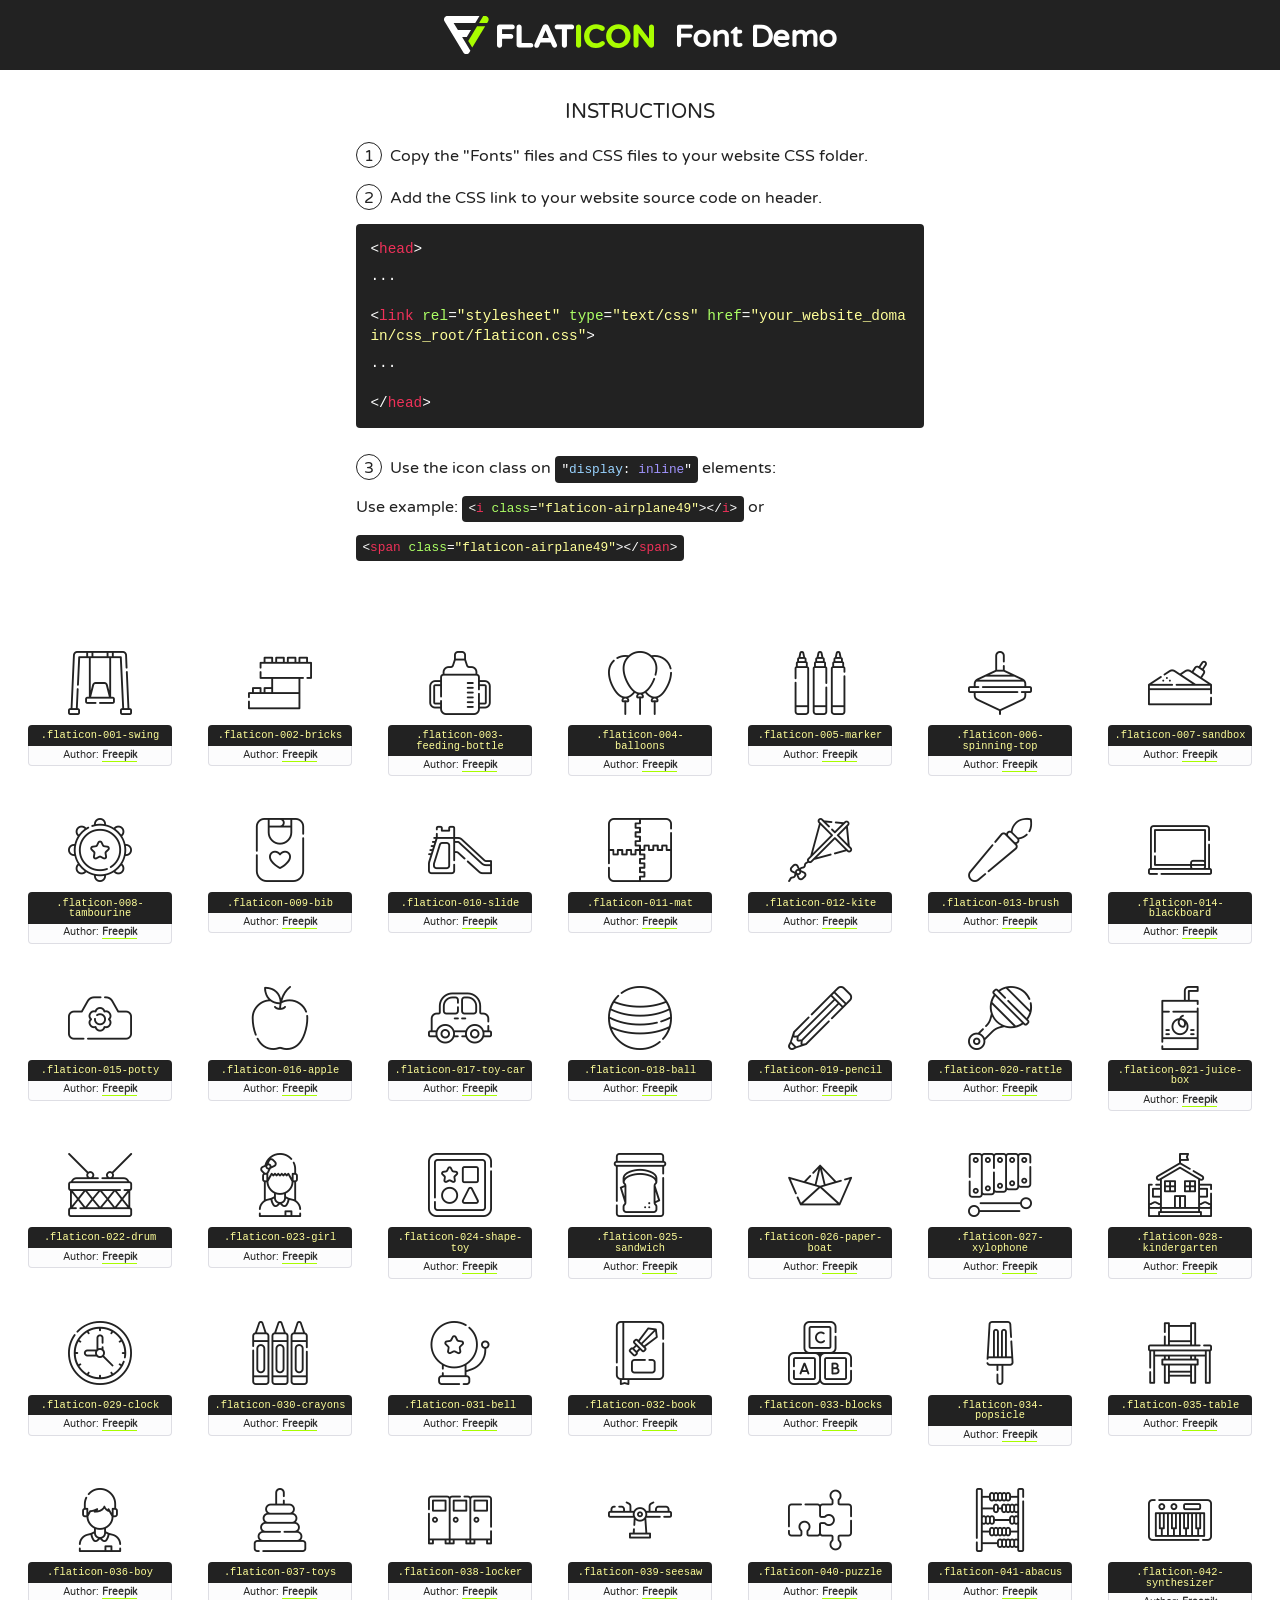
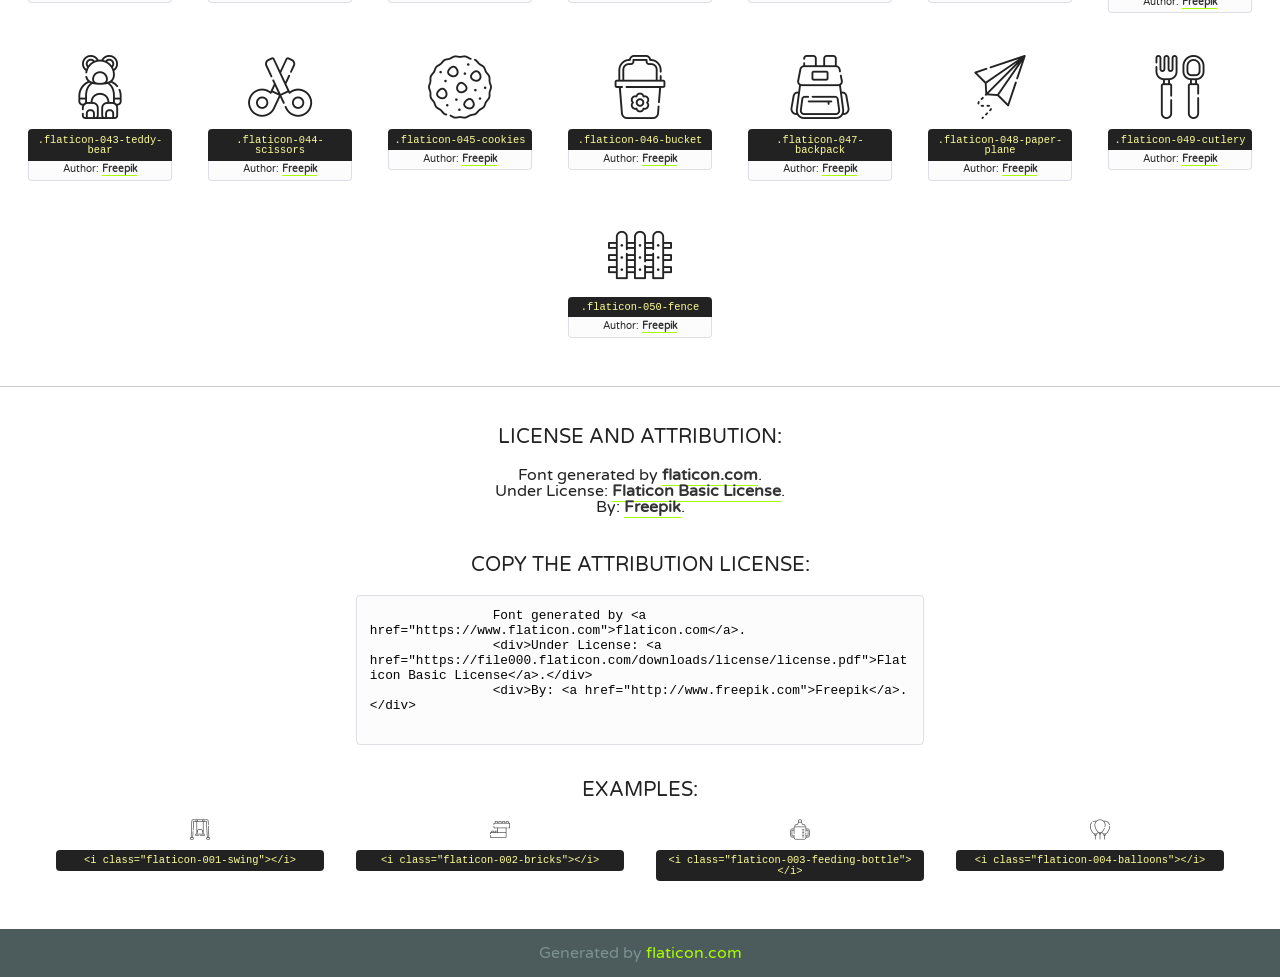
<file: artclub/club/static/club/lib/flaticon/font/flaticon.html>
<!DOCTYPE html>
<!--
  Flaticon icon font: Flaticon
  Creation date: 11/06/2020 07:22
-->
<html>
    <!DOCTYPE html>

    <head>
        <title>Flaticon WebFont</title>
        <link href="http://fonts.googleapis.com/css?family=Varela+Round" rel="stylesheet" type="text/css" />
        <link rel="stylesheet" type="text/css" href="flaticon.css">
        <meta charset="UTF-8">
        <style>
            html, body, div, span, applet, object, iframe,
            h1, h2, h3, h4, h5, h6, p, blockquote, pre,
            a, abbr, acronym, address, big, cite, code,
            del, dfn, em, img, ins, kbd, q, s, samp,
            small, strike, strong, sub, sup, tt, var,
            b, u, i, center,
            dl, dt, dd, ol, ul, li,
            fieldset, form, label, legend,
            table, caption, tbody, tfoot, thead, tr, th, td,
            article, aside, canvas, details, embed,
            figure, figcaption, footer, header, hgroup,
            menu, nav, output, ruby, section, summary,
            time, mark, audio, video {
                margin: 0;
                padding: 0;
                border: 0;
                font-size: 100%;
                font: inherit;
                vertical-align: baseline;
            }
            /* HTML5 display-role reset for older browsers */
            article, aside, details, figcaption, figure,
            footer, header, hgroup, menu, nav, section {
                display: block;
            }
            body {
                line-height: 1;
            }
            ol, ul {
                list-style: none;
            }
            blockquote, q {
                quotes: none;
            }
            blockquote:before, blockquote:after,
            q:before, q:after {
                content: '';
                content: none;
            }
            table {
                border-collapse: collapse;
                border-spacing: 0;
            }
            body {
                font-family: 'Varela Round', Helvetica, Arial, sans-serif;
                font-size: 16px;
                color: #222;
            }
            a {
                color: #333;
                border-bottom: 1px solid #a9fd00;
                font-weight: bold;
                text-decoration: none;
            }
            * {
                -moz-box-sizing: border-box;
                -webkit-box-sizing: border-box;
                box-sizing: border-box;
                margin: 0;
                padding: 0;
            }
            [class^="flaticon-"]:before, [class*=" flaticon-"]:before, [class^="flaticon-"]:after, [class*=" flaticon-"]:after {
                font-family: Flaticon;
                font-size: 30px;
                font-style: normal;
                margin-left: 20px;
                color: #333;
            }
            .wrapper {
                max-width: 600px;
                margin: auto;
                padding: 0 1em;
            }
            .title {
                font-size: 1.25em;
                text-align: center;
                margin-bottom: 1em;
                text-transform: uppercase;
            }
            header {
                text-align: center;
                background-color: #222;
                color: #fff;
                padding: 1em;
            }
            header .logo {
                width: 210px;
                height: 38px;
                display: inline-block;
                vertical-align: middle;
                margin-right: 1em;
                border: none;
            }
            header strong {
                font-size: 1.95em;
                font-weight: bold;
                vertical-align: middle;
                margin-top: 5px;
                display: inline-block;
            }
            .demo {
                margin: 2em auto;
                line-height: 1.25em;
            }
            .demo ul li {
                margin-bottom: 1em;
            }
            .demo ul li .num {
                color: #222;
                border-radius: 20px;
                display: inline-block;
                width: 26px;
                padding: 3px;
                height: 26px;
                text-align: center;
                margin-right: 0.5em;
                border: 1px solid #222;
            }
            .demo ul li code {
                background-color: #222;
                border-radius: 4px;
                padding: 0.25em 0.5em;
                display: inline-block;
                color: #fff;
                font-family: Consolas,Monaco,Lucida Console,Liberation Mono,DejaVu Sans Mono,Bitstream Vera Sans Mono,Courier New, monospace;
                font-weight: lighter;
                margin-top: 1em;
                font-size: 0.8em;
                word-break: break-all;
            }
            .demo ul li code.big {
                padding: 1em;
                font-size: 0.9em;
            }
            .demo ul li code .red {
                color: #EF3159;
            }
            .demo ul li code .green {
                color: #ACFF65;
            }
            .demo ul li code .yellow {
                color: #FFFF99;
            }
            .demo ul li code .blue {
                color: #99D3FF;
            }
            .demo ul li code .purple {
                color: #A295FF;
            }
            .demo ul li code .dots {
                margin-top: 0.5em;
                display: block;
            }
            #glyphs {
                border-bottom: 1px solid #ccc;
                padding: 2em 0;
                text-align: center;
            }
            .glyph {
                display: inline-block;
                width: 9em;
                margin: 1em;
                text-align: center;
                vertical-align: top;
                background: #FFF;
            }
            .glyph .glyph-icon {
                padding: 10px;
                display: block;
                font-family:"Flaticon";
                font-size: 64px;
                line-height: 1;
            }
            .glyph .glyph-icon:before {
                font-size: 64px;
                color: #222;
                margin-left: 0;
            }
            .class-name {
                font-size: 0.65em;
                background-color: #222;
                color: #fff;
                border-radius: 4px 4px 0 0;
                padding: 0.5em;
                color: #FFFF99;
                font-family: Consolas,Monaco,Lucida Console,Liberation Mono,DejaVu Sans Mono,Bitstream Vera Sans Mono,Courier New, monospace;
            }
            .author-name {
                font-size: 0.6em;
                background-color: #fcfcfd;
                border: 1px solid #DEDEE4;
                border-top: 0;
                border-radius: 0 0 4px 4px;
                padding: 0.5em;
            }
            .class-name:last-child {
                font-size: 10px;
                color:#888;
            }
            .class-name:last-child a {
                font-size: 10px;
                color:#555;
            }
            .class-name:last-child a:hover {
                color:#a9fd00;
            }
            .glyph > input {
                display: block;
                width: 100px;
                margin: 5px auto;
                text-align: center;
                font-size: 12px;
                cursor: text;
            }
            .glyph > input.icon-input {
                font-family:"Flaticon";
                font-size: 16px;
                margin-bottom: 10px;
            }
            .attribution .title {
                margin-top: 2em;
            }
            .attribution textarea {
                background-color: #fcfcfd;
                padding: 1em;
                border: none;
                box-shadow: none;
                border: 1px solid #DEDEE4;
                border-radius: 4px;
                resize: none;
                width: 100%;
                height: 150px;
                font-size: 0.8em;
                font-family: Consolas,Monaco,Lucida Console,Liberation Mono,DejaVu Sans Mono,Bitstream Vera Sans Mono,Courier New, monospace;
                -webkit-appearance: none;
            }
            .iconsuse {
                margin: 2em auto;
                text-align: center;
                max-width: 1200px;
            }
            .iconsuse:after {
                content: '';
                display: table;
                clear: both;
            }
            .iconsuse .image {
                float: left;
                width: 25%;
                padding: 0 1em;
            }
            .iconsuse .image p {
                margin-bottom: 1em;
            }
            .iconsuse .image span {
                display: block;
                font-size: 0.65em;
                background-color: #222;
                color: #fff;
                border-radius: 4px;
                padding: 0.5em;
                color: #FFFF99;
                margin-top: 1em;
                font-family: Consolas,Monaco,Lucida Console,Liberation Mono,DejaVu Sans Mono,Bitstream Vera Sans Mono,Courier New, monospace;
            }
            #footer {
                text-align: center;
                background-color: #4C5B5C;
                color: #7c9192;
                padding: 1em;
            }
            #footer a {
                border: none;
                color: #a9fd00;
                font-weight: normal;
            }
            @media (max-width: 960px) {
                .iconsuse .image {
                    width: 50%;
                }
            }
            @media (max-width: 560px) {
                .iconsuse .image {
                    width: 100%;
                }
            }
            .attrDiv {

            }
        </style>
        <link rel="stylesheet" href="flaticon.css">
    </head>

    <body class="characters-off">
        <header>
            <a href="https://www.flaticon.com" target="_blank" class="logo">
                <svg version="1.1" xmlns="http://www.w3.org/2000/svg" xmlns:xlink="http://www.w3.org/1999/xlink" xmlns:a="http://ns.adobe.com/AdobeSVGViewerExtensions/3.0/" viewBox="0 0 560.875 102.036" enable-background="new 0 0 560.875 102.036" xml:space="preserve">
                        <defs>
                        </defs>
                        <g>
                            <g class="letters">
                                <path fill="#ffffff" d="M141.596,29.675c0-3.777,2.985-6.767,6.764-6.767h34.438c3.426,0,6.15,2.728,6.15,6.15
                                c0,3.43-2.724,6.149-6.15,6.149h-27.674v13.091h23.719c3.429,0,6.151,2.724,6.151,6.15c0,3.43-2.723,6.149-6.151,6.149h-23.719
                                v17.574c0,3.773-2.986,6.761-6.764,6.761c-3.779,0-6.764-2.989-6.764-6.761V29.675z"></path>
                                <path fill="#ffffff" d="M193.844,29.149c0-3.781,2.985-6.767,6.764-6.767c3.776,0,6.763,2.985,6.763,6.767v42.957h25.039
                                c3.426,0,6.149,2.726,6.149,6.153c0,3.425-2.723,6.15-6.149,6.15h-31.802c-3.779,0-6.764-2.986-6.764-6.768V29.149z"></path>
                                <path fill="#ffffff" d="M241.891,75.71l21.438-48.407c1.492-3.341,4.215-5.357,7.906-5.357h0.792
                                c3.686,0,6.323,2.017,7.815,5.357l21.439,48.407c0.436,0.967,0.701,1.845,0.701,2.723c0,3.602-2.809,6.501-6.414,6.501
                                c-3.161,0-5.269-1.845-6.499-4.655l-4.132-9.661h-27.059l-4.301,10.102c-1.144,2.631-3.426,4.214-6.237,4.214
                                c-3.517,0-6.24-2.81-6.24-6.325C241.1,77.64,241.451,76.677,241.891,75.71z M279.932,58.666l-8.521-20.297l-8.526,20.297H279.932
                                z"></path>
                                <path fill="#ffffff" d="M314.864,35.387H301.86c-3.429,0-6.239-2.813-6.239-6.238c0-3.429,2.811-6.24,6.239-6.24h39.533
                                c3.426,0,6.237,2.811,6.237,6.24c0,3.425-2.811,6.238-6.237,6.238h-13.001v42.785c0,3.773-2.99,6.761-6.764,6.761
                                c-3.779,0-6.764-2.989-6.764-6.761V35.387z"></path>
                                <path fill="#A9FD00" d="M352.615,29.149c0-3.781,2.985-6.767,6.767-6.767c3.774,0,6.761,2.985,6.761,6.767v49.024
                                c0,3.773-2.987,6.761-6.761,6.761c-3.781,0-6.767-2.989-6.767-6.761V29.149z"></path>
                                <path fill="#A9FD00" d="M374.132,53.836v-0.179c0-17.481,13.178-31.801,32.065-31.801c9.22,0,15.459,2.458,20.557,6.238
                                c1.402,1.054,2.637,2.985,2.637,5.357c0,3.692-2.985,6.59-6.681,6.59c-1.845,0-3.071-0.702-4.044-1.319
                                c-3.776-2.813-7.729-4.393-12.562-4.393c-10.364,0-17.831,8.611-17.831,19.154v0.173c0,10.542,7.291,19.329,17.831,19.329
                                c5.715,0,9.492-1.756,13.359-4.834c1.049-0.874,2.458-1.491,4.039-1.491c3.429,0,6.325,2.813,6.325,6.236
                                c0,2.106-1.056,3.78-2.282,4.834c-5.539,4.834-12.036,7.733-21.878,7.733C387.572,85.464,374.132,71.493,374.132,53.836z"></path>
                                <path fill="#A9FD00" d="M433.009,53.836v-0.179c0-17.481,13.79-31.801,32.766-31.801c18.981,0,32.592,14.143,32.592,31.628v0.173
                                c0,17.483-13.785,31.807-32.769,31.807C446.625,85.464,433.009,71.32,433.009,53.836z M484.224,53.836v-0.179
                                c0-10.539-7.725-19.326-18.626-19.326c-10.893,0-18.449,8.611-18.449,19.154v0.173c0,10.542,7.73,19.329,18.626,19.329
                                C476.676,72.986,484.224,64.378,484.224,53.836z"></path>
                                <path fill="#A9FD00" d="M506.233,29.321c0-3.774,2.99-6.763,6.767-6.763h1.401c3.252,0,5.183,1.583,7.029,3.953l26.093,34.265
                                V29.059c0-3.692,2.99-6.677,6.681-6.677c3.683,0,6.671,2.985,6.671,6.677v48.934c0,3.78-2.987,6.765-6.764,6.765h-0.436
                                c-3.257,0-5.188-1.581-7.034-3.953l-27.056-35.492v32.944c0,3.687-2.985,6.676-6.678,6.676c-3.683,0-6.673-2.989-6.673-6.676
                                V29.321z"></path>
                            </g>
                            <g class="insignia">
                                <path fill="#ffffff" d="M48.372,56.137h12.517l11.156-18.537H37.186L25.688,18.539h57.825L94.668,0H9.271
                                C5.925,0,2.842,1.801,1.198,4.716c-1.644,2.907-1.593,6.482,0.134,9.343l50.38,83.501c1.678,2.781,4.689,4.476,7.938,4.476
                                c3.246,0,6.257-1.695,7.935-4.476l2.898-4.804L48.372,56.137z"></path>
                                <g class="i">
                                    <path fill="#A9FD00" d="M93.575,18.539h0.031v0.004l21.652,0.004l2.705-4.488c1.727-2.861,1.778-6.436,0.133-9.343
                                    C116.454,1.801,113.371,0,110.026,0h-5.294L93.575,18.539z"></path>
                                    <polygon fill="#A9FD00" points="88.291,27.356 64.725,66.486 75.519,84.404 109.942,27.356"></polygon>
                                </g>
                            </g>
                        </g>
                    </svg>
            </a>
            <strong>Font Demo</strong>
        </header>

        <section class="demo wrapper">
            <p class="title">Instructions</p>
            <ul>
                <li>
                    <span class="num">1</span>Copy the "Fonts" files and CSS files to your website CSS folder.
                </li>
                <li>
                    <span class="num">2</span>Add the CSS link to your website source code on header.
                    <code class="big">
                        &lt;<span class="red">head</span>&gt;
                        <br/><span class="dots">...</span>
                        <br/>&lt;<span class="red">link</span> <span class="green">rel</span>=<span class="yellow">"stylesheet"</span> <span class="green">type</span>=<span class="yellow">"text/css"</span> <span class="green">href</span>=<span class="yellow">"your_website_domain/css_root/flaticon.css"</span>&gt;
                        <br/><span class="dots">...</span>
                        <br/>&lt;/<span class="red">head</span>&gt;
                    </code>
                </li>

                <li>
                    <p>
                        <span class="num">3</span>Use the icon class on <code>"<span class="blue">display</span>:<span class="purple"> inline</span>"</code> elements:
                        <br />
                        Use example:
                        <code>
                            &lt;<span class="red">i</span> <span class="green">class</span>=<span class="yellow">&quot;flaticon-airplane49&quot;</span>&gt;&lt;/<span class="red">i</span>&gt;
                        </code> or
                        <code>&lt;<span class="red">span</span> <span class="green">class</span>=<span class="yellow">&quot;flaticon-airplane49&quot;</span>&gt;&lt;/<span class="red">span</span>&gt;</code>
                    </p>
                </li>
            </ul>
        </section>

        <section id="glyphs">
            
            <div class="glyph"><div class="glyph-icon flaticon-001-swing"></div>
                <div class="class-name">.flaticon-001-swing</div>
                <div class="author-name">Author: <a href="http://www.freepik.com" title="Freepik">Freepik</a> </div>
            </div>
            
            <div class="glyph"><div class="glyph-icon flaticon-002-bricks"></div>
                <div class="class-name">.flaticon-002-bricks</div>
                <div class="author-name">Author: <a href="http://www.freepik.com" title="Freepik">Freepik</a> </div>
            </div>
            
            <div class="glyph"><div class="glyph-icon flaticon-003-feeding-bottle"></div>
                <div class="class-name">.flaticon-003-feeding-bottle</div>
                <div class="author-name">Author: <a href="http://www.freepik.com" title="Freepik">Freepik</a> </div>
            </div>
            
            <div class="glyph"><div class="glyph-icon flaticon-004-balloons"></div>
                <div class="class-name">.flaticon-004-balloons</div>
                <div class="author-name">Author: <a href="http://www.freepik.com" title="Freepik">Freepik</a> </div>
            </div>
            
            <div class="glyph"><div class="glyph-icon flaticon-005-marker"></div>
                <div class="class-name">.flaticon-005-marker</div>
                <div class="author-name">Author: <a href="http://www.freepik.com" title="Freepik">Freepik</a> </div>
            </div>
            
            <div class="glyph"><div class="glyph-icon flaticon-006-spinning-top"></div>
                <div class="class-name">.flaticon-006-spinning-top</div>
                <div class="author-name">Author: <a href="http://www.freepik.com" title="Freepik">Freepik</a> </div>
            </div>
            
            <div class="glyph"><div class="glyph-icon flaticon-007-sandbox"></div>
                <div class="class-name">.flaticon-007-sandbox</div>
                <div class="author-name">Author: <a href="http://www.freepik.com" title="Freepik">Freepik</a> </div>
            </div>
            
            <div class="glyph"><div class="glyph-icon flaticon-008-tambourine"></div>
                <div class="class-name">.flaticon-008-tambourine</div>
                <div class="author-name">Author: <a href="http://www.freepik.com" title="Freepik">Freepik</a> </div>
            </div>
            
            <div class="glyph"><div class="glyph-icon flaticon-009-bib"></div>
                <div class="class-name">.flaticon-009-bib</div>
                <div class="author-name">Author: <a href="http://www.freepik.com" title="Freepik">Freepik</a> </div>
            </div>
            
            <div class="glyph"><div class="glyph-icon flaticon-010-slide"></div>
                <div class="class-name">.flaticon-010-slide</div>
                <div class="author-name">Author: <a href="http://www.freepik.com" title="Freepik">Freepik</a> </div>
            </div>
            
            <div class="glyph"><div class="glyph-icon flaticon-011-mat"></div>
                <div class="class-name">.flaticon-011-mat</div>
                <div class="author-name">Author: <a href="http://www.freepik.com" title="Freepik">Freepik</a> </div>
            </div>
            
            <div class="glyph"><div class="glyph-icon flaticon-012-kite"></div>
                <div class="class-name">.flaticon-012-kite</div>
                <div class="author-name">Author: <a href="http://www.freepik.com" title="Freepik">Freepik</a> </div>
            </div>
            
            <div class="glyph"><div class="glyph-icon flaticon-013-brush"></div>
                <div class="class-name">.flaticon-013-brush</div>
                <div class="author-name">Author: <a href="http://www.freepik.com" title="Freepik">Freepik</a> </div>
            </div>
            
            <div class="glyph"><div class="glyph-icon flaticon-014-blackboard"></div>
                <div class="class-name">.flaticon-014-blackboard</div>
                <div class="author-name">Author: <a href="http://www.freepik.com" title="Freepik">Freepik</a> </div>
            </div>
            
            <div class="glyph"><div class="glyph-icon flaticon-015-potty"></div>
                <div class="class-name">.flaticon-015-potty</div>
                <div class="author-name">Author: <a href="http://www.freepik.com" title="Freepik">Freepik</a> </div>
            </div>
            
            <div class="glyph"><div class="glyph-icon flaticon-016-apple"></div>
                <div class="class-name">.flaticon-016-apple</div>
                <div class="author-name">Author: <a href="http://www.freepik.com" title="Freepik">Freepik</a> </div>
            </div>
            
            <div class="glyph"><div class="glyph-icon flaticon-017-toy-car"></div>
                <div class="class-name">.flaticon-017-toy-car</div>
                <div class="author-name">Author: <a href="http://www.freepik.com" title="Freepik">Freepik</a> </div>
            </div>
            
            <div class="glyph"><div class="glyph-icon flaticon-018-ball"></div>
                <div class="class-name">.flaticon-018-ball</div>
                <div class="author-name">Author: <a href="http://www.freepik.com" title="Freepik">Freepik</a> </div>
            </div>
            
            <div class="glyph"><div class="glyph-icon flaticon-019-pencil"></div>
                <div class="class-name">.flaticon-019-pencil</div>
                <div class="author-name">Author: <a href="http://www.freepik.com" title="Freepik">Freepik</a> </div>
            </div>
            
            <div class="glyph"><div class="glyph-icon flaticon-020-rattle"></div>
                <div class="class-name">.flaticon-020-rattle</div>
                <div class="author-name">Author: <a href="http://www.freepik.com" title="Freepik">Freepik</a> </div>
            </div>
            
            <div class="glyph"><div class="glyph-icon flaticon-021-juice-box"></div>
                <div class="class-name">.flaticon-021-juice-box</div>
                <div class="author-name">Author: <a href="http://www.freepik.com" title="Freepik">Freepik</a> </div>
            </div>
            
            <div class="glyph"><div class="glyph-icon flaticon-022-drum"></div>
                <div class="class-name">.flaticon-022-drum</div>
                <div class="author-name">Author: <a href="http://www.freepik.com" title="Freepik">Freepik</a> </div>
            </div>
            
            <div class="glyph"><div class="glyph-icon flaticon-023-girl"></div>
                <div class="class-name">.flaticon-023-girl</div>
                <div class="author-name">Author: <a href="http://www.freepik.com" title="Freepik">Freepik</a> </div>
            </div>
            
            <div class="glyph"><div class="glyph-icon flaticon-024-shape-toy"></div>
                <div class="class-name">.flaticon-024-shape-toy</div>
                <div class="author-name">Author: <a href="http://www.freepik.com" title="Freepik">Freepik</a> </div>
            </div>
            
            <div class="glyph"><div class="glyph-icon flaticon-025-sandwich"></div>
                <div class="class-name">.flaticon-025-sandwich</div>
                <div class="author-name">Author: <a href="http://www.freepik.com" title="Freepik">Freepik</a> </div>
            </div>
            
            <div class="glyph"><div class="glyph-icon flaticon-026-paper-boat"></div>
                <div class="class-name">.flaticon-026-paper-boat</div>
                <div class="author-name">Author: <a href="http://www.freepik.com" title="Freepik">Freepik</a> </div>
            </div>
            
            <div class="glyph"><div class="glyph-icon flaticon-027-xylophone"></div>
                <div class="class-name">.flaticon-027-xylophone</div>
                <div class="author-name">Author: <a href="http://www.freepik.com" title="Freepik">Freepik</a> </div>
            </div>
            
            <div class="glyph"><div class="glyph-icon flaticon-028-kindergarten"></div>
                <div class="class-name">.flaticon-028-kindergarten</div>
                <div class="author-name">Author: <a href="http://www.freepik.com" title="Freepik">Freepik</a> </div>
            </div>
            
            <div class="glyph"><div class="glyph-icon flaticon-029-clock"></div>
                <div class="class-name">.flaticon-029-clock</div>
                <div class="author-name">Author: <a href="http://www.freepik.com" title="Freepik">Freepik</a> </div>
            </div>
            
            <div class="glyph"><div class="glyph-icon flaticon-030-crayons"></div>
                <div class="class-name">.flaticon-030-crayons</div>
                <div class="author-name">Author: <a href="http://www.freepik.com" title="Freepik">Freepik</a> </div>
            </div>
            
            <div class="glyph"><div class="glyph-icon flaticon-031-bell"></div>
                <div class="class-name">.flaticon-031-bell</div>
                <div class="author-name">Author: <a href="http://www.freepik.com" title="Freepik">Freepik</a> </div>
            </div>
            
            <div class="glyph"><div class="glyph-icon flaticon-032-book"></div>
                <div class="class-name">.flaticon-032-book</div>
                <div class="author-name">Author: <a href="http://www.freepik.com" title="Freepik">Freepik</a> </div>
            </div>
            
            <div class="glyph"><div class="glyph-icon flaticon-033-blocks"></div>
                <div class="class-name">.flaticon-033-blocks</div>
                <div class="author-name">Author: <a href="http://www.freepik.com" title="Freepik">Freepik</a> </div>
            </div>
            
            <div class="glyph"><div class="glyph-icon flaticon-034-popsicle"></div>
                <div class="class-name">.flaticon-034-popsicle</div>
                <div class="author-name">Author: <a href="http://www.freepik.com" title="Freepik">Freepik</a> </div>
            </div>
            
            <div class="glyph"><div class="glyph-icon flaticon-035-table"></div>
                <div class="class-name">.flaticon-035-table</div>
                <div class="author-name">Author: <a href="http://www.freepik.com" title="Freepik">Freepik</a> </div>
            </div>
            
            <div class="glyph"><div class="glyph-icon flaticon-036-boy"></div>
                <div class="class-name">.flaticon-036-boy</div>
                <div class="author-name">Author: <a href="http://www.freepik.com" title="Freepik">Freepik</a> </div>
            </div>
            
            <div class="glyph"><div class="glyph-icon flaticon-037-toys"></div>
                <div class="class-name">.flaticon-037-toys</div>
                <div class="author-name">Author: <a href="http://www.freepik.com" title="Freepik">Freepik</a> </div>
            </div>
            
            <div class="glyph"><div class="glyph-icon flaticon-038-locker"></div>
                <div class="class-name">.flaticon-038-locker</div>
                <div class="author-name">Author: <a href="http://www.freepik.com" title="Freepik">Freepik</a> </div>
            </div>
            
            <div class="glyph"><div class="glyph-icon flaticon-039-seesaw"></div>
                <div class="class-name">.flaticon-039-seesaw</div>
                <div class="author-name">Author: <a href="http://www.freepik.com" title="Freepik">Freepik</a> </div>
            </div>
            
            <div class="glyph"><div class="glyph-icon flaticon-040-puzzle"></div>
                <div class="class-name">.flaticon-040-puzzle</div>
                <div class="author-name">Author: <a href="http://www.freepik.com" title="Freepik">Freepik</a> </div>
            </div>
            
            <div class="glyph"><div class="glyph-icon flaticon-041-abacus"></div>
                <div class="class-name">.flaticon-041-abacus</div>
                <div class="author-name">Author: <a href="http://www.freepik.com" title="Freepik">Freepik</a> </div>
            </div>
            
            <div class="glyph"><div class="glyph-icon flaticon-042-synthesizer"></div>
                <div class="class-name">.flaticon-042-synthesizer</div>
                <div class="author-name">Author: <a href="http://www.freepik.com" title="Freepik">Freepik</a> </div>
            </div>
            
            <div class="glyph"><div class="glyph-icon flaticon-043-teddy-bear"></div>
                <div class="class-name">.flaticon-043-teddy-bear</div>
                <div class="author-name">Author: <a href="http://www.freepik.com" title="Freepik">Freepik</a> </div>
            </div>
            
            <div class="glyph"><div class="glyph-icon flaticon-044-scissors"></div>
                <div class="class-name">.flaticon-044-scissors</div>
                <div class="author-name">Author: <a href="http://www.freepik.com" title="Freepik">Freepik</a> </div>
            </div>
            
            <div class="glyph"><div class="glyph-icon flaticon-045-cookies"></div>
                <div class="class-name">.flaticon-045-cookies</div>
                <div class="author-name">Author: <a href="http://www.freepik.com" title="Freepik">Freepik</a> </div>
            </div>
            
            <div class="glyph"><div class="glyph-icon flaticon-046-bucket"></div>
                <div class="class-name">.flaticon-046-bucket</div>
                <div class="author-name">Author: <a href="http://www.freepik.com" title="Freepik">Freepik</a> </div>
            </div>
            
            <div class="glyph"><div class="glyph-icon flaticon-047-backpack"></div>
                <div class="class-name">.flaticon-047-backpack</div>
                <div class="author-name">Author: <a href="http://www.freepik.com" title="Freepik">Freepik</a> </div>
            </div>
            
            <div class="glyph"><div class="glyph-icon flaticon-048-paper-plane"></div>
                <div class="class-name">.flaticon-048-paper-plane</div>
                <div class="author-name">Author: <a href="http://www.freepik.com" title="Freepik">Freepik</a> </div>
            </div>
            
            <div class="glyph"><div class="glyph-icon flaticon-049-cutlery"></div>
                <div class="class-name">.flaticon-049-cutlery</div>
                <div class="author-name">Author: <a href="http://www.freepik.com" title="Freepik">Freepik</a> </div>
            </div>
            
            <div class="glyph"><div class="glyph-icon flaticon-050-fence"></div>
                <div class="class-name">.flaticon-050-fence</div>
                <div class="author-name">Author: <a href="http://www.freepik.com" title="Freepik">Freepik</a> </div>
            </div>
            
        </section>

        <section class="attribution wrapper"   style="text-align:center;">
            <div class="title">License and attribution:</div>
            <div class="attrDiv">Font generated by <a href="https://www.flaticon.com">flaticon.com</a>.</div>
            <div class="attrDiv">Under License: <a href="https://file000.flaticon.com/downloads/license/license.pdf">Flaticon Basic License</a>.</div>
            <div class="attrDiv">By: <a href="http://www.freepik.com">Freepik</a>.</div>

            <div class="title">Copy the Attribution License:</div>
            <textarea onclick="this.focus();this.select();">
                Font generated by &lt;a href=&quot;https://www.flaticon.com&quot;&gt;flaticon.com&lt;/a&gt;.
                <div>Under License: <a href="https://file000.flaticon.com/downloads/license/license.pdf">Flaticon Basic License</a>.</div>
                <div>By: <a href="http://www.freepik.com">Freepik</a>.</div>
            </textarea>
        </section>

        <section class="iconsuse">
            <div class="title">Examples:</div>
            
            <div class="image">
                <p>
                    <i class="glyph-icon flaticon-001-swing"></i>
                    <span>&lt;i class=&quot;flaticon-001-swing&quot;&gt;&lt;/i&gt;</span>
                </p>
            </div>
            
            <div class="image">
                <p>
                    <i class="glyph-icon flaticon-002-bricks"></i>
                    <span>&lt;i class=&quot;flaticon-002-bricks&quot;&gt;&lt;/i&gt;</span>
                </p>
            </div>
            
            <div class="image">
                <p>
                    <i class="glyph-icon flaticon-003-feeding-bottle"></i>
                    <span>&lt;i class=&quot;flaticon-003-feeding-bottle&quot;&gt;&lt;/i&gt;</span>
                </p>
            </div>
            
            <div class="image">
                <p>
                    <i class="glyph-icon flaticon-004-balloons"></i>
                    <span>&lt;i class=&quot;flaticon-004-balloons&quot;&gt;&lt;/i&gt;</span>
                </p>
            </div>
            
        </section>

        <div id="footer">
            <div>Generated by <a href="https://www.flaticon.com">flaticon.com</a></div>
        </div>
    </body>
</html>
</file>
<file: artclub/club/static/club/lib/flaticon/font/flaticon.css>
@font-face {
  font-family: "Flaticon";
  src: url("./Flaticon.eot");
  src: url("./Flaticon.eot?#iefix") format("embedded-opentype"),
       url("./Flaticon.woff2") format("woff2"),
       url("./Flaticon.woff") format("woff"),
       url("./Flaticon.ttf") format("truetype"),
       url("./Flaticon.svg#Flaticon") format("svg");
  font-weight: normal;
  font-style: normal;
}

@media screen and (-webkit-min-device-pixel-ratio:0) {
  @font-face {
    font-family: "Flaticon";
    src: url("./Flaticon.svg#Flaticon") format("svg");
  }
}

[class^="flaticon-"]:before, [class*=" flaticon-"]:before,
[class^="flaticon-"]:after, [class*=" flaticon-"]:after {   
  font-family: Flaticon;
        font-size: 20px;
font-style: normal;
margin-left: 20px;
}

.flaticon-001-swing:before { content: "\f100"; }
.flaticon-002-bricks:before { content: "\f101"; }
.flaticon-003-feeding-bottle:before { content: "\f102"; }
.flaticon-004-balloons:before { content: "\f103"; }
.flaticon-005-marker:before { content: "\f104"; }
.flaticon-006-spinning-top:before { content: "\f105"; }
.flaticon-007-sandbox:before { content: "\f106"; }
.flaticon-008-tambourine:before { content: "\f107"; }
.flaticon-009-bib:before { content: "\f108"; }
.flaticon-010-slide:before { content: "\f109"; }
.flaticon-011-mat:before { content: "\f10a"; }
.flaticon-012-kite:before { content: "\f10b"; }
.flaticon-013-brush:before { content: "\f10c"; }
.flaticon-014-blackboard:before { content: "\f10d"; }
.flaticon-015-potty:before { content: "\f10e"; }
.flaticon-016-apple:before { content: "\f10f"; }
.flaticon-017-toy-car:before { content: "\f110"; }
.flaticon-018-ball:before { content: "\f111"; }
.flaticon-019-pencil:before { content: "\f112"; }
.flaticon-020-rattle:before { content: "\f113"; }
.flaticon-021-juice-box:before { content: "\f114"; }
.flaticon-022-drum:before { content: "\f115"; }
.flaticon-023-girl:before { content: "\f116"; }
.flaticon-024-shape-toy:before { content: "\f117"; }
.flaticon-025-sandwich:before { content: "\f118"; }
.flaticon-026-paper-boat:before { content: "\f119"; }
.flaticon-027-xylophone:before { content: "\f11a"; }
.flaticon-028-kindergarten:before { content: "\f11b"; }
.flaticon-029-clock:before { content: "\f11c"; }
.flaticon-030-crayons:before { content: "\f11d"; }
.flaticon-031-bell:before { content: "\f11e"; }
.flaticon-032-book:before { content: "\f11f"; }
.flaticon-033-blocks:before { content: "\f120"; }
.flaticon-034-popsicle:before { content: "\f121"; }
.flaticon-035-table:before { content: "\f122"; }
.flaticon-036-boy:before { content: "\f123"; }
.flaticon-037-toys:before { content: "\f124"; }
.flaticon-038-locker:before { content: "\f125"; }
.flaticon-039-seesaw:before { content: "\f126"; }
.flaticon-040-puzzle:before { content: "\f127"; }
.flaticon-041-abacus:before { content: "\f128"; }
.flaticon-042-synthesizer:before { content: "\f129"; }
.flaticon-043-teddy-bear:before { content: "\f12a"; }
.flaticon-044-scissors:before { content: "\f12b"; }
.flaticon-045-cookies:before { content: "\f12c"; }
.flaticon-046-bucket:before { content: "\f12d"; }
.flaticon-047-backpack:before { content: "\f12e"; }
.flaticon-048-paper-plane:before { content: "\f12f"; }
.flaticon-049-cutlery:before { content: "\f130"; }
.flaticon-050-fence:before { content: "\f131"; }
</file>
